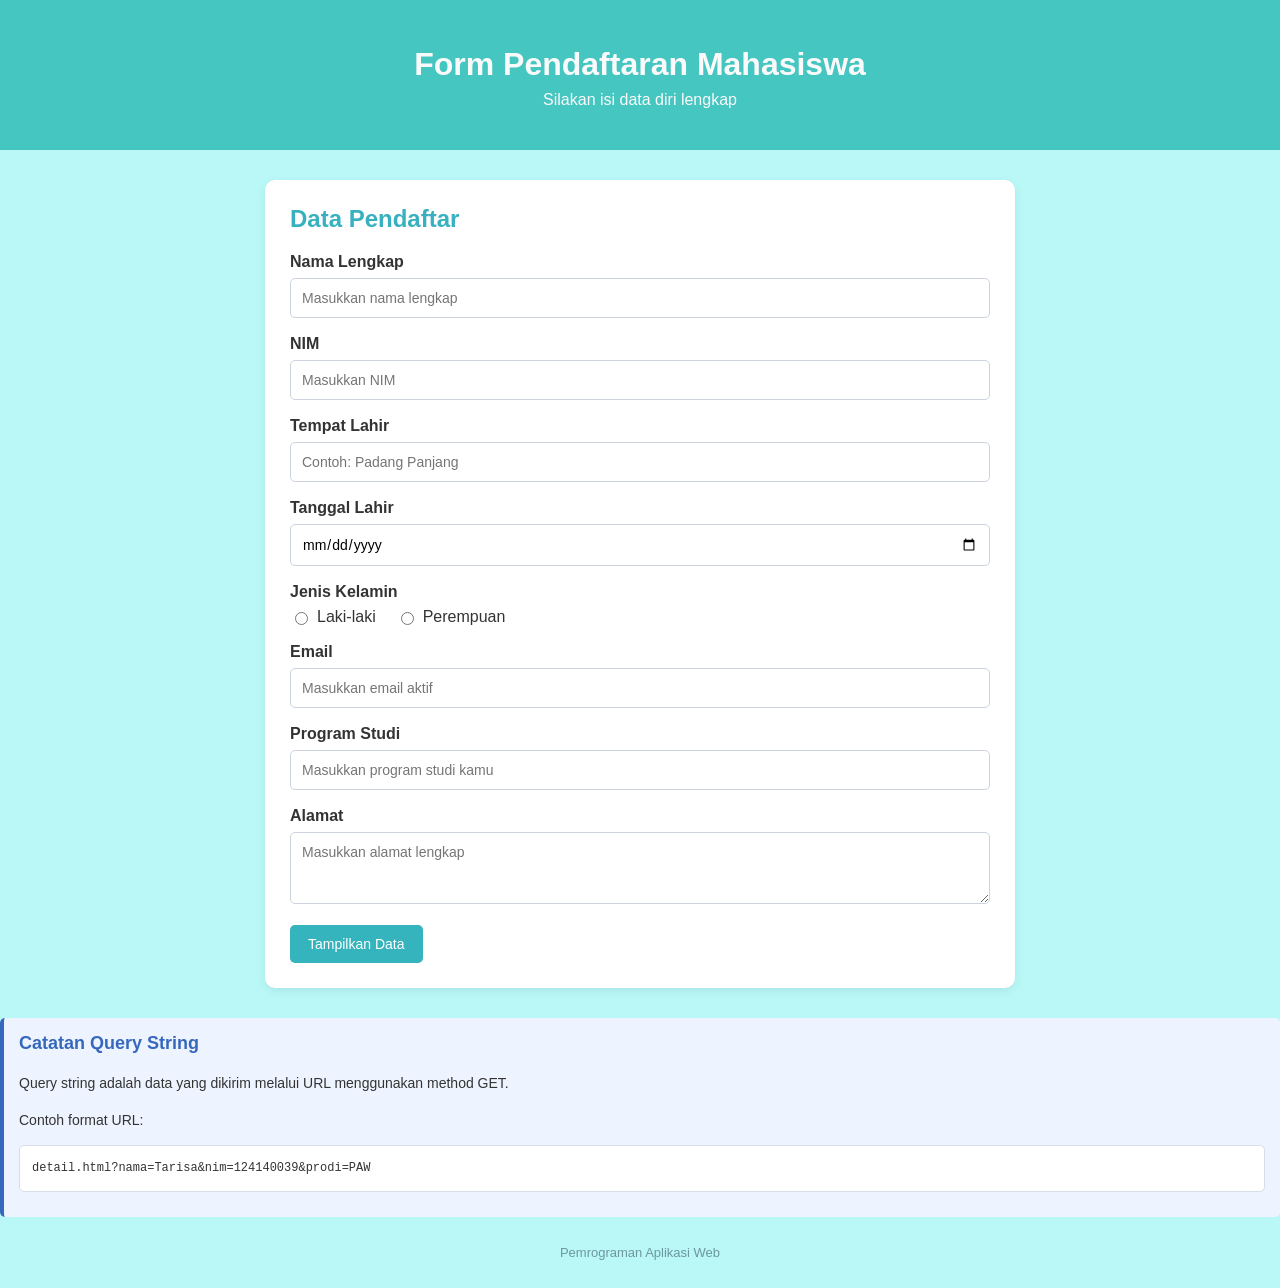
<file: task_3/index.html>
<!DOCTYPE html>
<html lang="id">
<head>
    <meta charset="UTF-8">
    <meta name="viewport" content="width=device-width, initial-scale=1.0">
    <title>Form Pendaftaran Mahasiswa</title>
    <link rel="stylesheet" href="style.css">
</head>
<body>

    <header>
        <h1>Form Pendaftaran Mahasiswa</h1>
        <p>Silakan isi data diri lengkap</p>
    </header>

    <main class="container">
        <div class="card">
            <h2>Data Pendaftar</h2>

            <form action="detail.html" method="GET">
                <div class="form-group">
                    <label for="nama">Nama Lengkap</label>
                    <input type="text" id="nama" name="nama"
                           placeholder="Masukkan nama lengkap" required>
                </div>

                <div class="form-group">
                    <label for="nim">NIM</label>
                    <input type="text" id="nim" name="nim"
                           placeholder="Masukkan NIM" required>
                </div>

                <div class="form-group">
                    <label for="tempat">Tempat Lahir</label>
                    <input type="text" id="tempat" name="tempat"
                           placeholder="Contoh: Padang Panjang" required>
                </div>

                <div class="form-group">
                    <label for="tanggal">Tanggal Lahir</label>
                    <input type="date" id="tanggal" name="tanggal" required>
                </div>

                <div class="form-group">
                    <label>Jenis Kelamin</label>
                    <div class="pilihan">
                        <label>
                            <input type="radio" name="jk"
                                   value="Laki-laki" required>
                            Laki-laki
                        </label>

                        <label>
                            <input type="radio" name="jk"
                                   value="Perempuan">
                            Perempuan
                        </label>
                    </div>
                </div>

                <div class="form-group">
                    <label for="email">Email</label>
                    <input type="email" id="email" name="email"
                           placeholder="Masukkan email aktif" required>
                </div>

                
                <div class="form-group">
                    <label for="prodi">Program Studi</label>
                    <input type="text" id="prodi" name="prodi"
                             placeholder="Masukkan program studi kamu" required>
                </div>


                <div class="form-group">
                    <label for="alamat">Alamat</label>
                    <textarea id="alamat" name="alamat" rows="3"
                              placeholder="Masukkan alamat lengkap"
                              required></textarea>
                </div>

                <button type="submit">Tampilkan Data</button>
            </form>
        </div>
    </main>

    
<!-- Catatan contoh query string -->
        <div class="catatan-query">
            <h3>Catatan Query String</h3>
            <p>
                Query string adalah data yang dikirim melalui URL
                menggunakan method GET.
            </p>

            <p>Contoh format URL:</p>
            <code>
                detail.html?nama=Tarisa&amp;nim=124140039&amp;prodi=PAW
            </code>

        </div>


    <footer>
        <p>Pemrograman Aplikasi Web</p>
    </footer>

</body>
</html>
</file>
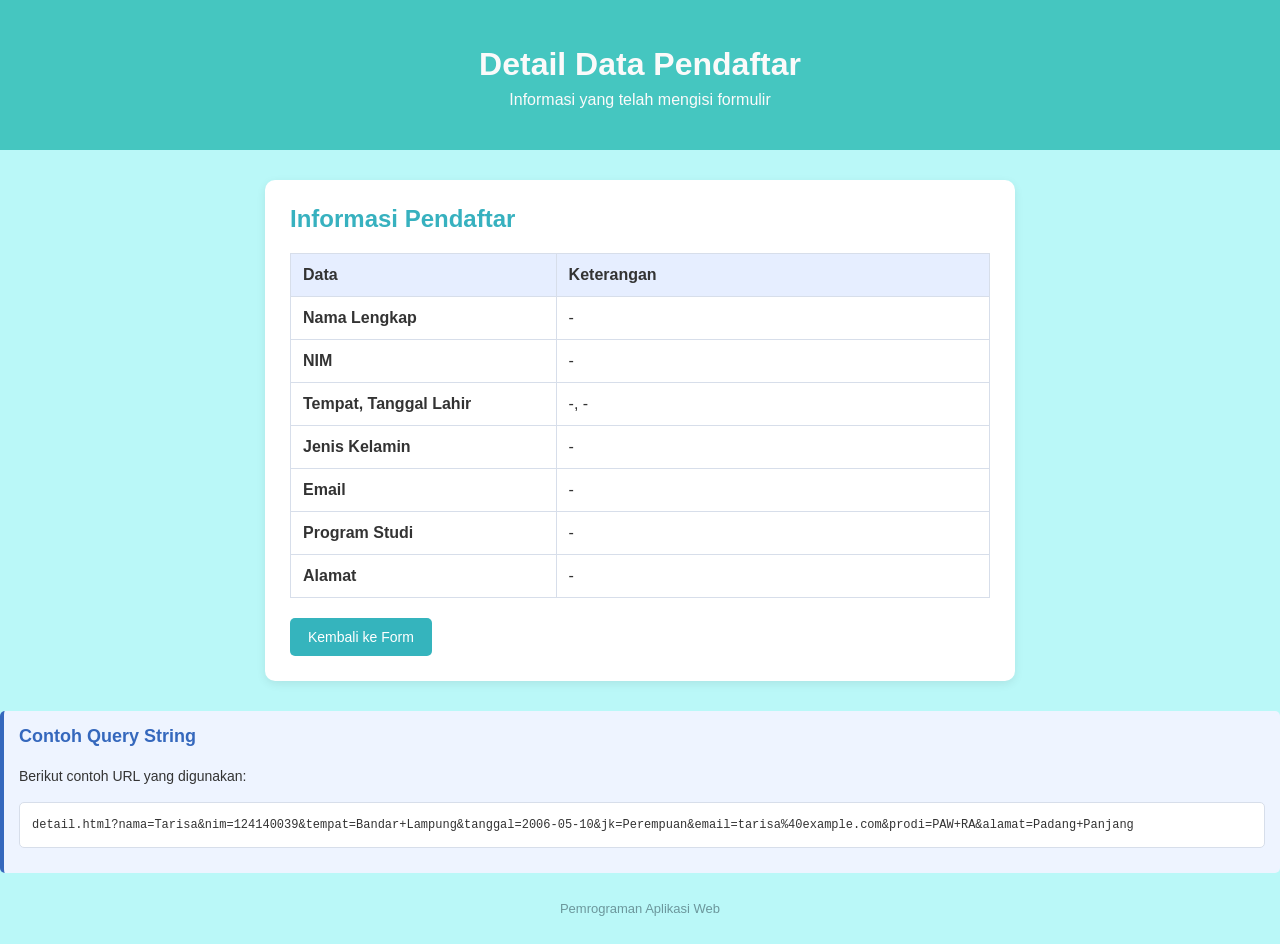
<file: task_3/detail.html>
<!DOCTYPE html>
<html lang="id">
<head>
    <meta charset="UTF-8">
    <meta name="viewport" content="width=device-width, initial-scale=1.0">
    <title>Detail Data Pendaftar</title>
    <link rel="stylesheet" href="style.css">
</head>
<body>

    <header>
        <h1>Detail Data Pendaftar</h1>
        <p>Informasi yang telah mengisi formulir</p>
    </header>

    <main class="container">
        <div class="card">
            <h2>Informasi Pendaftar</h2>

            <table>
                <tr>
                    <th>Data</th>
                    <th>Keterangan</th>
                </tr>
                <tr>
                    <td>Nama Lengkap</td>
                    <td id="nama">-</td>
                </tr>
                <tr>
                    <td>NIM</td>
                    <td id="nim">-</td>
                </tr>
                <tr>
                    <td>Tempat, Tanggal Lahir</td>
                    <td id="ttl">-</td>
                </tr>
                <tr>
                    <td>Jenis Kelamin</td>
                    <td id="jk">-</td>
                </tr>
                <tr>
                    <td>Email</td>
                    <td id="email">-</td>
                </tr>
                <tr>
                    <td>Program Studi</td>
                    <td id="prodi">-</td>
                </tr>
                <tr>
                    <td>Alamat</td>
                    <td id="alamat">-</td>
                </tr>
            </table>

            <a href="index.html" class="button-link">
                Kembali ke Form
            </a>
        </div>
    </main>
    
<!-- Catatan tampilan query string -->
        <div class="catatan-query">
           <h3>Contoh Query String</h3>
            <p>Berikut contoh URL yang digunakan:</p>

           <code>
                detail.html?nama=Tarisa&amp;nim=124140039&amp;tempat=Bandar+Lampung&amp;tanggal=2006-05-10&amp;jk=Perempuan&amp;email=tarisa%40example.com&amp;prodi=PAW+RA&amp;alamat=Padang+Panjang
           </code>

        </div>


    <footer>
        <p>Pemrograman Aplikasi Web</p>
    </footer>

    <script>
        // Membaca data yang dikirim melalui URL
        const params = new URLSearchParams(window.location.search);

        // Mengambil setiap data dari query string
        const nama = params.get("nama") || "-";
        const nim = params.get("nim") || "-";
        const tempat = params.get("tempat") || "-";
        const tanggal = params.get("tanggal") || "";
        const jk = params.get("jk") || "-";
        const email = params.get("email") || "-";
        const prodi = params.get("prodi") || "-";
        const alamat = params.get("alamat") || "-";

        // Mengubah format tanggal menjadi lebih mudah dibaca
        let tanggalLahir = "-";

        if (tanggal) {
            const bagian = tanggal.split("-");
            tanggalLahir = bagian[2] + "-" + bagian[1] + "-" + bagian[0];
        }

        // Menampilkan data ke dalam tabel
        document.getElementById("nama").textContent = nama;
        document.getElementById("nim").textContent = nim;
        document.getElementById("ttl").textContent =
            tempat + ", " + tanggalLahir;
        document.getElementById("jk").textContent = jk;
        document.getElementById("email").textContent = email;
        document.getElementById("prodi").textContent = prodi;
        document.getElementById("alamat").textContent = alamat;
    </script>

</body>
</html>
</file>
<file: task_3/style.css>
body {
    margin: 0;
    font-family: Arial, sans-serif;
    background-color: #baf8f8;
    color: #333;
}

header {
    background-color: #45c6c0;
    color: rgb(251, 250, 250);
    text-align: center;
    padding: 25px 15px;
}

header h1 {
    margin-bottom: 8px;
}

header p {
    margin-top: 0;
}

.container {
    max-width: 750px;
    margin: 30px auto;
    padding: 0 20px;
}

.card {
    background-color: white;
    padding: 25px;
    border-radius: 10px;
    box-shadow: 0 3px 10px rgba(0, 0, 0, 0.08);
}

.card h2 {
    margin-top: 0;
    color: #37b1bf;
}

.form-group {
    margin-bottom: 17px;
}

.form-group > label {
    display: block;
    margin-bottom: 7px;
    font-weight: bold;
}

input:not([type="radio"]),
select,
textarea {
    width: 100%;
    box-sizing: border-box;
    padding: 11px;
    border: 1px solid #ccd3df;
    border-radius: 5px;
    font-family: Arial, sans-serif;
    font-size: 14px;
}

textarea {
    resize: vertical;
}

.pilihan {
    display: flex;
    gap: 20px;
    flex-wrap: wrap;
}

.pilihan label {
    display: flex;
    align-items: center;
    gap: 6px;
}

button,
.button-link {
    display: inline-block;
    background-color: #35b4bd;
    color: white;
    padding: 11px 18px;
    border: none;
    border-radius: 5px;
    text-decoration: none;
    font-size: 14px;
    cursor: pointer;
}

button:hover,
.button-link:hover {
    background-color: #249191;
}

table {
    width: 100%;
    border-collapse: collapse;
    margin: 20px 0;
}

th,
td {
    border: 1px solid #d7deea;
    padding: 12px;
    text-align: left;
    overflow-wrap: anywhere;
}


/* Kotak catatan query string */
.catatan-query {
    margin-top: 25px;
    padding: 15px;
    background-color: #eef4ff;
    border-left: 4px solid #3568bd;
    border-radius: 5px;
}

.catatan-query h3 {
    margin-top: 0;
    color: #3568bd;
    font-size: 18px;
}

.catatan-query p {
    font-size: 14px;
    line-height: 1.6;
}

.catatan-query code {
    display: block;
    padding: 12px;
    margin: 10px 0;
    background-color: white;
    border: 1px solid #d7deea;
    border-radius: 5px;
    font-size: 12px;
    overflow-wrap: anywhere;
    line-height: 1.7;
}


/* Kotak catatan query string */
.catatan-query {
    margin-top: 25px;
    padding: 15px;
    background-color: #eef4ff;
    border-left: 4px solid #3568bd;
    border-radius: 5px;
}

.catatan-query h3 {
    margin-top: 0;
    color: #3568bd;
    font-size: 18px;
}

.catatan-query p {
    font-size: 14px;
    line-height: 1.6;
}

.catatan-query code {
    display: block;
    padding: 12px;
    margin: 10px 0;
    background-color: white;
    border: 1px solid #d7deea;
    border-radius: 5px;
    font-size: 12px;
    overflow-wrap: anywhere;
    line-height: 1.7;
}

th {
    background-color: #e6eeff;
}

td:first-child {
    width: 38%;
    font-weight: bold;
}

footer {
    text-align: center;
    padding: 15px;
    color: #6c979c;
    font-size: 13px;
}

@media (max-width: 600px) {
    .container {
        margin: 20px auto;
        padding: 0 12px;
    }

    .card {
        padding: 17px;
    }

    th,
    td {
        padding: 9px;
        font-size: 13px;
    }
}
</file>
